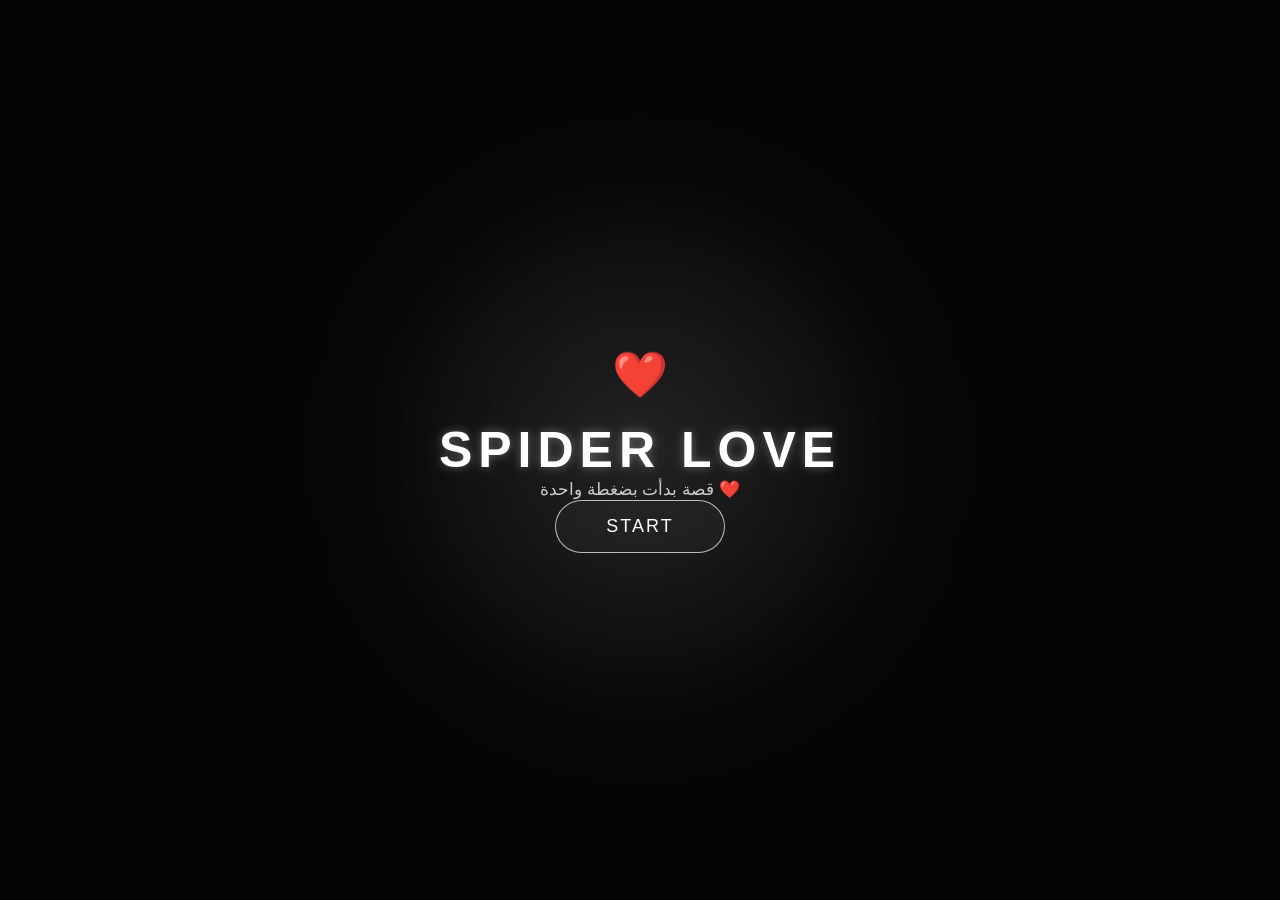
<file: index.html>
<!DOCTYPE html>
<html lang="ar">

<head>
    <meta charset="UTF-8">
    <meta name="viewport" content="width=device-width, initial-scale=1.0">
    <title>Spider Love ❤️</title>
    <link rel="stylesheet" href="style.css">
</head>

<body>

    <div class="start-page" id="startPage">

        <div class="start-content">

            <div class="start-heart">
                ❤️
            </div>

            <h1>SPIDER LOVE</h1>

            <p>
                قصة بدأت بضغطة واحدة ❤️
            </p>

            <button id="startButton" type="button">
                START
            </button>

        </div>

    </div>

    <!-- طبقة الانتقال -->

    <div id="pageTransition"></div>


    <script>

        const startButton =
            document.getElementById("startButton");

        const startPage =
            document.getElementById("startPage");

        const pageTransition =
            document.getElementById("pageTransition");


        startButton.addEventListener(
            "click",
            function () {

                startButton.disabled = true;

                /* حركة صفحة البداية */

                startPage.classList.add(
                    "start-exit"
                );

                /* تشغيل الانتقال */

                pageTransition.classList.add(
                    "active"
                );


                setTimeout(
                    function () {

                        window.location.href =
                            "story.html";

                    },
                    1200
                );

            }
        );

    </script>

</body>

</html>
</file>
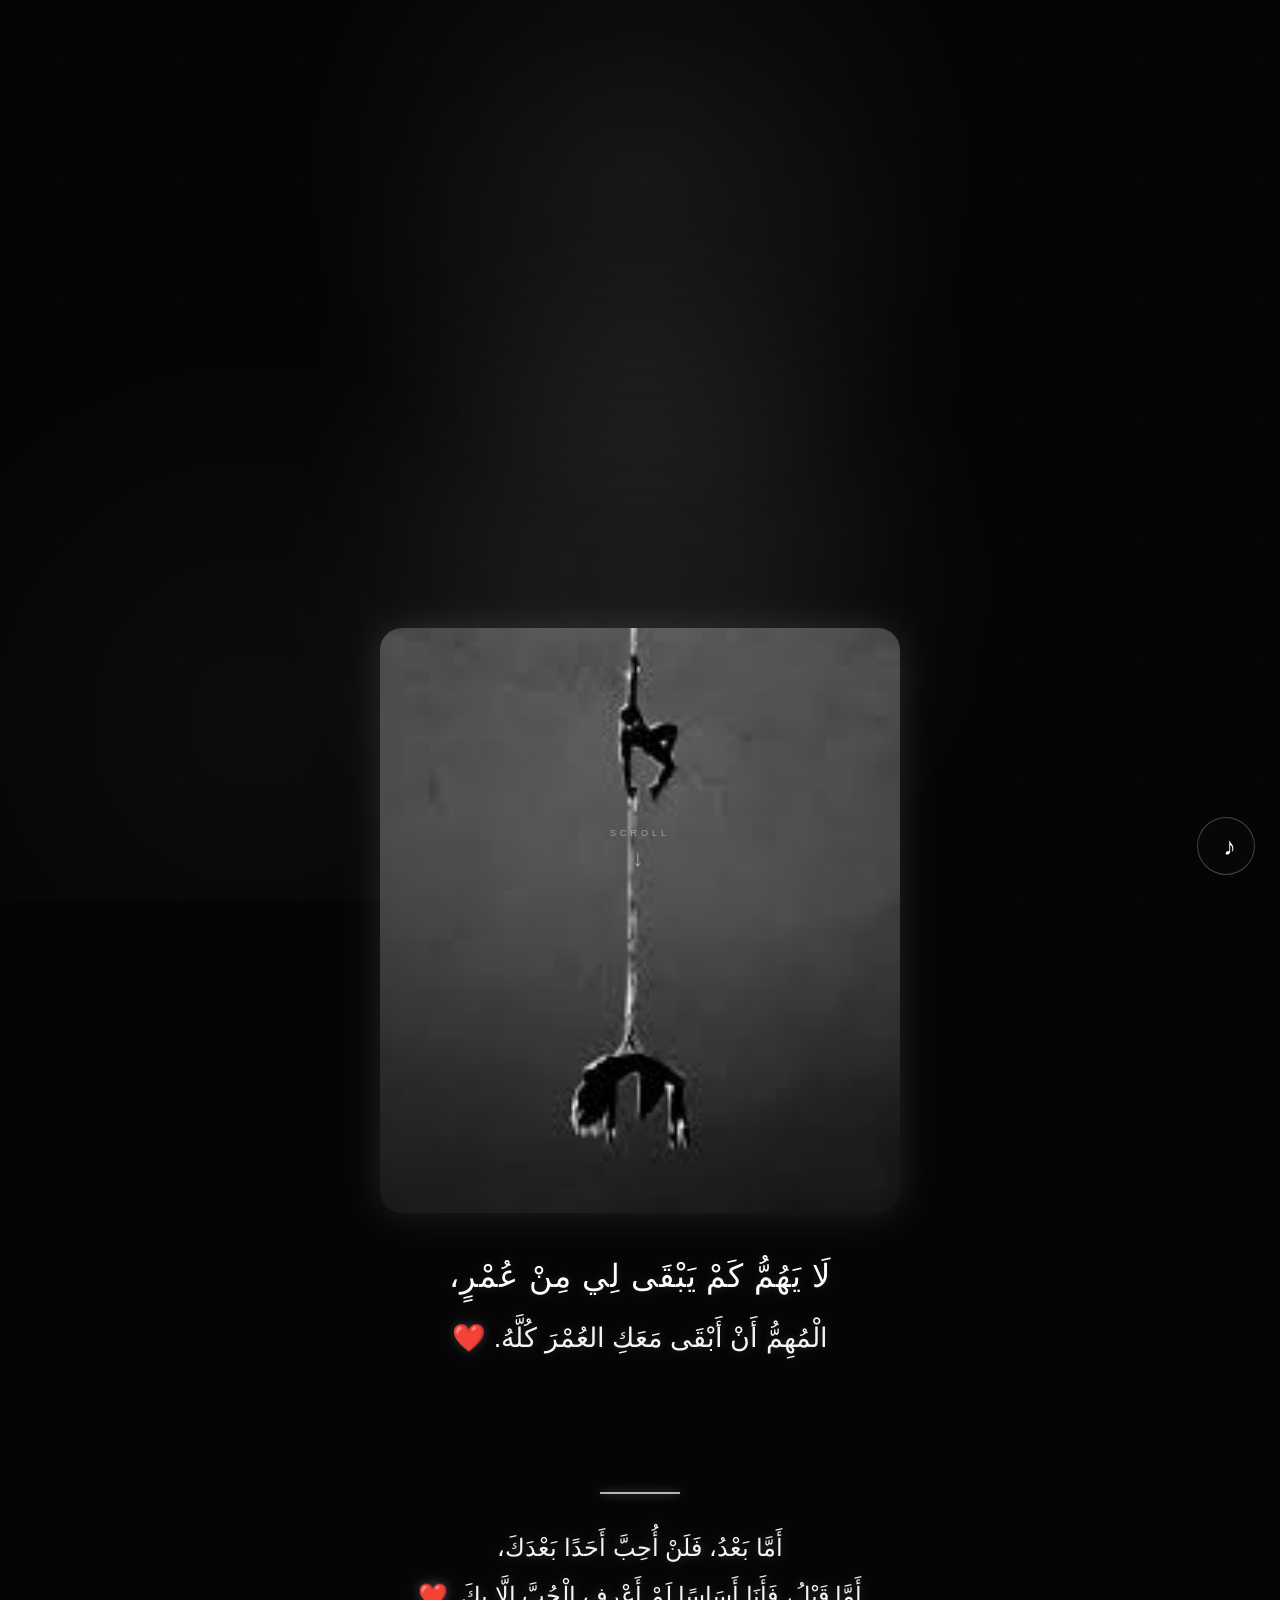
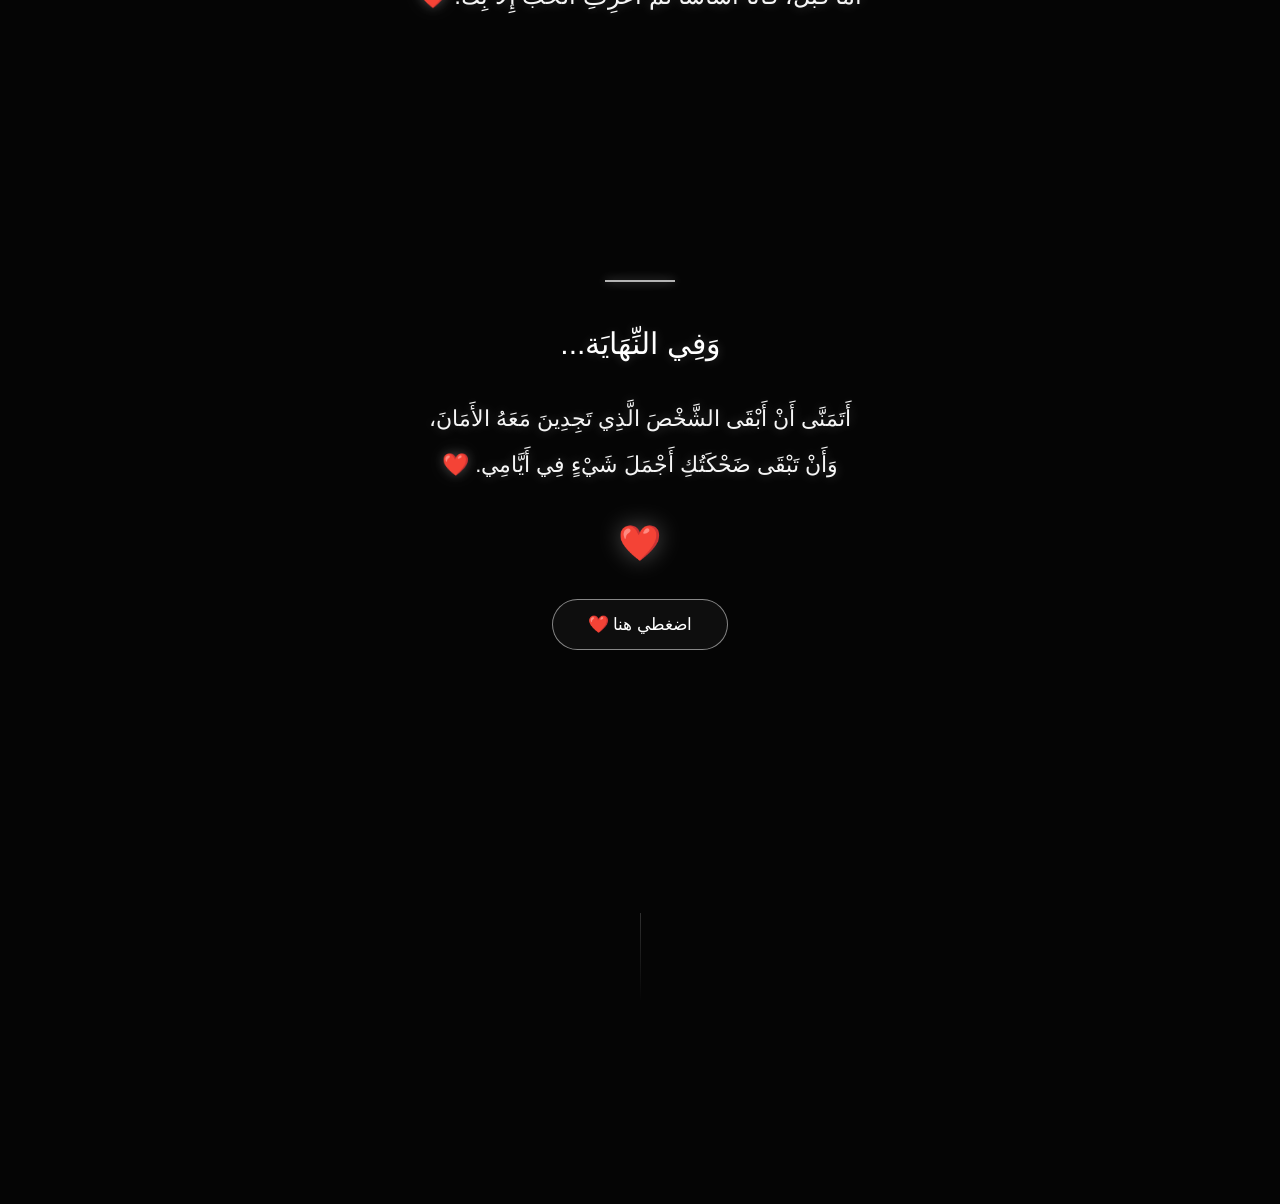
<file: story.html>
<!DOCTYPE html>
<html lang="ar" dir="rtl">

<head>

    <meta charset="UTF-8">

    <meta
        name="viewport"
        content="width=device-width, initial-scale=1.0"
    >

    <title>My Love ❤️</title>

    <link
        rel="stylesheet"
        href="style.css"
    >

</head>


<body>


    <!-- ============================= -->
    <!-- SCROLL INDICATOR -->
    <!-- ============================= -->

    <div id="scrollIndicator">

        <span>SCROLL</span>

        <div class="scroll-arrow">
            ↓
        </div>

    </div>



    <!-- ============================= -->
    <!-- LOVE PAGE -->
    <!-- ============================= -->

    <div class="love-page">


        <!-- FLOATING HEARTS -->

        <div class="heart heart-1">❤️</div>
        <div class="heart heart-2">❤️</div>
        <div class="heart heart-3">❤️</div>
        <div class="heart heart-4">❤️</div>



        <!-- IMAGE GLOW -->

        <div class="image-glow"></div>



        <!-- MAIN IMAGE -->

        <img
            src="./love.jpg"
            class="love-image"
            alt="Love"
        >



        <!-- ============================= -->
        <!-- FIRST TEXT -->
        <!-- ============================= -->

        <div class="love-text">

            <h1 id="loveTitle">
                لَا يَهُمُّ كَمْ يَبْقَى لِي مِنْ عُمْرٍ،
            </h1>

            <p id="loveMessage">
                الْمُهِمُّ أَنْ أَبْقَى مَعَكِ
                العُمْرَ كُلَّهُ. ❤️
            </p>

        </div>



        <!-- ============================= -->
        <!-- SECOND TEXT -->
        <!-- ============================= -->

        <section class="second-message">

            <div class="message-line"></div>

            <p class="second-message-text">

                أَمَّا بَعْدُ، فَلَنْ أُحِبَّ
                أَحَدًا بَعْدَكَ،

                <br>

                أَمَّا قَبْلُ، فَأَنَا أَسَاسًا
                لَمْ أَعْرِفِ الْحُبَّ
                إِلَّا بِكَ. ❤️

            </p>

        </section>



        <!-- ============================= -->
        <!-- THIRD TEXT -->
        <!-- ============================= -->

        <section class="third-message">

            <div class="third-line"></div>

            <h2 id="thirdTitle">
                وَفِي النِّهَايَة...
            </h2>

            <p id="thirdText">

                أَتَمَنَّى أَنْ أَبْقَى الشَّخْصَ
                الَّذِي تَجِدِينَ مَعَهُ الأَمَانَ،

                <br>

                وَأَنْ تَبْقَى ضَحْكَتُكِ
                أَجْمَلَ شَيْءٍ فِي أَيَّامِي. ❤️

            </p>



            <!-- HEART -->

            <div class="third-heart">
                ❤️
            </div>



            <!-- ============================= -->
            <!-- SURPRISE BUTTON -->
            <!-- ============================= -->

            <button
                id="surpriseButton"
                type="button"
            >

                اضغطي هنا ❤️

            </button>



            <!-- ============================= -->
            <!-- SURPRISE MESSAGE -->
            <!-- ============================= -->

            <div id="surpriseMessage">

                <span>
                    ❤️
                </span>

                <p id="surpriseText">
                    أُحِبُّكِ ❤️
                </p>

            </div>

        </section>

    </div>



    <!-- ============================= -->
    <!-- MUSIC BUTTON -->
    <!-- ============================= -->

    <button
        id="musicButton"
        type="button"
        aria-label="تشغيل الموسيقى"
    >

        <span class="music-icon">
            ♪
        </span>

        <span class="music-bars">

            <span></span>
            <span></span>
            <span></span>
            <span></span>

        </span>

    </button>



    <!-- ============================= -->
    <!-- MUSIC -->
    <!-- ============================= -->

    <audio
        id="music"
        loop
        preload="auto"
    >

        <source
            src="./music.mp3"
            type="audio/mpeg"
        >

    </audio>



    <!-- ============================= -->
    <!-- JAVASCRIPT -->
    <!-- ============================= -->

    <script>


        /* ================================= */
        /* MUSIC */
        /* ================================= */

        const music =
            document.getElementById("music");

        const musicButton =
            document.getElementById("musicButton");


        /*
         * مستوى الصوت
         */

        music.volume = 0.5;



        /*
         * تشغيل الموسيقى فور تحميل الصفحة
         */

        window.addEventListener(
            "load",
            function () {

                music.play()
                    .then(function () {

                        musicButton.classList.add(
                            "playing"
                        );

                    })
                    .catch(function () {

                        /*
                         * Chrome قد يمنع
                         * التشغيل التلقائي.
                         *
                         * سيتم التشغيل عند
                         * أول ضغطة.
                         */

                    });

            }
        );



        /*
         * تشغيل الموسيقى عند أول تفاعل
         */

        function startMusicOnInteraction() {

            if (music.paused) {

                music.play()
                    .then(function () {

                        musicButton.classList.add(
                            "playing"
                        );

                    })
                    .catch(function () {});

            }

        }


        document.addEventListener(
            "click",
            startMusicOnInteraction,
            {
                once: true
            }
        );



        /*
         * زر الموسيقى
         */

        musicButton.addEventListener(
            "click",
            function (event) {

                event.stopPropagation();


                if (music.paused) {

                    music.play()
                        .then(function () {

                            musicButton.classList.add(
                                "playing"
                            );

                        })
                        .catch(function () {});

                }

                else {

                    music.pause();

                    musicButton.classList.remove(
                        "playing"
                    );

                }

            }
        );



        /* ================================= */
        /* TYPEWRITER */
        /* ================================= */

        function typeText(
            element,
            speed,
            callback
        ) {

            if (!element) {
                return;
            }


            const text =
                element.textContent
                    .replace(/\s+/g, " ")
                    .trim();


            element.textContent = "";


            let index = 0;


            function write() {

                if (
                    index < text.length
                ) {

                    element.textContent +=
                        text[index];

                    index++;


                    setTimeout(
                        write,
                        speed
                    );

                }

                else {

                    if (callback) {

                        callback();

                    }

                }

            }


            write();

        }



        /* ================================= */
        /* FIRST TEXT */
        /* ================================= */

        const loveTitle =
            document.getElementById(
                "loveTitle"
            );


        const loveMessage =
            document.getElementById(
                "loveMessage"
            );


        setTimeout(
            function () {


                /*
                 * النص الأول
                 */

                typeText(
                    loveTitle,
                    80,
                    function () {


                        /*
                         * بعد انتهاء النص الأول
                         */

                        setTimeout(
                            function () {

                                typeText(
                                    loveMessage,
                                    70
                                );

                            },
                            500
                        );

                    }
                );


            },
            1800
        );



        /* ================================= */
        /* IMAGE MOVEMENT */
        /* ================================= */

        const loveImage =
            document.querySelector(
                ".love-image"
            );


        const imageGlow =
            document.querySelector(
                ".image-glow"
            );


        document.addEventListener(
            "mousemove",
            function (event) {


                const x =
                    (
                        event.clientX /
                        window.innerWidth
                    ) - 0.5;


                const y =
                    (
                        event.clientY /
                        window.innerHeight
                    ) - 0.5;


                const moveX =
                    x * 12;


                const moveY =
                    y * 12;


                loveImage.style.setProperty(
                    "--mouse-x",
                    `${moveX}px`
                );


                loveImage.style.setProperty(
                    "--mouse-y",
                    `${moveY}px`
                );


                imageGlow.style.transform =
                    `translate(
                        ${x * 30}px,
                        ${y * 30}px
                    )`;

            }
        );



        /* ================================= */
        /* MOBILE */
        /* ================================= */

        if (
            window.matchMedia(
                "(pointer: coarse)"
            ).matches
        ) {

            loveImage.style.setProperty(
                "--mouse-x",
                "0px"
            );

            loveImage.style.setProperty(
                "--mouse-y",
                "0px"
            );

        }



        /* ================================= */
        /* SECOND MESSAGE */
        /* ================================= */

        const secondMessage =
            document.querySelector(
                ".second-message"
            );


        const secondText =
            document.querySelector(
                ".second-message-text"
            );


        let secondStarted =
            false;


        function checkSecondMessage() {


            const position =
                secondMessage.getBoundingClientRect();


            if (
                position.top <
                window.innerHeight * 0.85
                &&
                !secondStarted
            ) {


                secondStarted =
                    true;


                secondMessage.classList.add(
                    "show"
                );


                setTimeout(
                    function () {

                        typeText(
                            secondText,
                            70
                        );

                    },
                    700
                );

            }

        }


        window.addEventListener(
            "scroll",
            checkSecondMessage
        );


        checkSecondMessage();



        /* ================================= */
        /* THIRD MESSAGE */
        /* ================================= */

        const thirdMessage =
            document.querySelector(
                ".third-message"
            );


        const thirdTitle =
            document.getElementById(
                "thirdTitle"
            );


        const thirdText =
            document.getElementById(
                "thirdText"
            );


        let thirdStarted =
            false;


        function checkThirdMessage() {


            const position =
                thirdMessage.getBoundingClientRect();


            if (
                position.top <
                window.innerHeight * 0.85
                &&
                !thirdStarted
            ) {


                thirdStarted =
                    true;


                thirdMessage.classList.add(
                    "show"
                );


                /*
                 * عنوان النهاية
                 */

                setTimeout(
                    function () {

                        typeText(
                            thirdTitle,
                            90,
                            function () {


                                /*
                                 * النص الأخير
                                 */

                                setTimeout(
                                    function () {

                                        typeText(
                                            thirdText,
                                            65
                                        );

                                    },
                                    500
                                );

                            }
                        );

                    },
                    700
                );

            }

        }


        window.addEventListener(
            "scroll",
            checkThirdMessage
        );


        checkThirdMessage();



        /* ================================= */
        /* SURPRISE */
        /* ================================= */

        const surpriseButton =
            document.getElementById(
                "surpriseButton"
            );


        const surpriseMessage =
            document.getElementById(
                "surpriseMessage"
            );


        const surpriseText =
            document.getElementById(
                "surpriseText"
            );


        let surpriseStarted =
            false;


        surpriseButton.addEventListener(
            "click",
            function () {


                if (
                    surpriseStarted
                ) {

                    return;

                }


                surpriseStarted =
                    true;


                surpriseMessage.classList.add(
                    "show"
                );


                surpriseButton.classList.add(
                    "clicked"
                );


                thirdMessage.classList.add(
                    "celebrate"
                );


                setTimeout(
                    function () {

                        typeText(
                            surpriseText,
                            180
                        );

                    },
                    400
                );


                surpriseButton.textContent =
                    "❤️";

            }
        );



        /* ================================= */
        /* SCROLL INDICATOR */
        /* ================================= */

        const scrollIndicator =
            document.getElementById(
                "scrollIndicator"
            );


        window.addEventListener(
            "scroll",
            function () {


                if (
                    window.scrollY > 40
                ) {

                    scrollIndicator.classList.add(
                        "hide"
                    );

                }

                else {

                    scrollIndicator.classList.remove(
                        "hide"
                    );

                }

            }
        );


    </script>


</body>

</html>
</file>
<file: style.css>
/* =========================
   إعدادات عامة
========================= */

* {
    margin: 0;
    padding: 0;
    box-sizing: border-box;
}

html {
    scroll-behavior: smooth;
}

body {
    min-height: 100vh;

    background: #050505;

    color: white;

    font-family: Arial, sans-serif;

    overflow-x: hidden;

    transition: opacity 0.8s ease;
}


/* =========================
   صفحة البداية
========================= */

.start-page {
    min-height: 100vh;

    display: flex;

    flex-direction: column;

    justify-content: center;

    align-items: center;

    gap: 25px;

    text-align: center;

    position: relative;

    overflow: hidden;

    background:
        radial-gradient(
            circle at center,
            rgba(255, 255, 255, 0.08),
            transparent 35%
        ),
        #050505;
}


/* الإضاءة خلف صفحة البداية */

.start-page::before {
    content: "";

    position: absolute;

    width: 500px;

    height: 500px;

    border-radius: 50%;

    background: rgba(255, 255, 255, 0.04);

    filter: blur(100px);

    animation:
        startGlow 5s ease-in-out infinite;

    pointer-events: none;
}


/* =========================
   عنوان البداية
========================= */

.start-page h1 {
    font-size: 50px;

    letter-spacing: 6px;

    position: relative;

    z-index: 2;

    text-shadow:
        0 0 10px rgba(255, 255, 255, 0.3),
        0 0 30px rgba(255, 255, 255, 0.12);

    animation:
        titleAppear 1.5s ease forwards;
}


/* النص أسفل العنوان */

.start-page p {
    color: #cccccc;

    font-size: 17px;

    position: relative;

    z-index: 2;

    animation:
        subtitleAppear 1.5s ease 0.4s both;
}


/* =========================
   زر START
========================= */

#startButton {
    padding: 15px 50px;

    border:
        1px solid
        rgba(255, 255, 255, 0.7);

    border-radius: 30px;

    background:
        rgba(255, 255, 255, 0.03);

    color: white;

    font-size: 18px;

    letter-spacing: 2px;

    cursor: pointer;

    position: relative;

    z-index: 2;

    backdrop-filter: blur(8px);

    transition:
        transform 0.3s ease,
        background 0.3s ease,
        box-shadow 0.3s ease;

    animation:
        buttonAppear 1.5s ease 0.8s both;
}


#startButton:hover {
    background: white;

    color: black;

    transform: scale(1.08);

    box-shadow:
        0 0 20px rgba(255, 255, 255, 0.3),
        0 0 50px rgba(255, 255, 255, 0.1);
}


#startButton:active {
    transform: scale(0.96);
}


#startButton:disabled {
    cursor: default;
}


/* =========================
   انتقال سينمائي
========================= */

.start-exit {
    animation:
        cinematicExit 1.2s ease forwards;
}


@keyframes cinematicExit {

    0% {
        opacity: 1;

        transform: scale(1);

        filter: blur(0);
    }

    60% {
        opacity: 0.7;

        transform: scale(1.05);

        filter: blur(2px);
    }

    100% {
        opacity: 0;

        transform: scale(1.15);

        filter: blur(8px);
    }

}


/* =========================
   أنيميشن البداية
========================= */

@keyframes startGlow {

    0% {
        transform: scale(0.8);

        opacity: 0.3;
    }

    50% {
        transform: scale(1.2);

        opacity: 0.7;
    }

    100% {
        transform: scale(0.8);

        opacity: 0.3;
    }

}


@keyframes titleAppear {

    from {
        opacity: 0;

        transform:
            translateY(-25px)
            scale(0.95);
    }

    to {
        opacity: 1;

        transform:
            translateY(0)
            scale(1);
    }

}


@keyframes subtitleAppear {

    from {
        opacity: 0;

        transform:
            translateY(15px);
    }

    to {
        opacity: 1;

        transform:
            translateY(0);
    }

}


@keyframes buttonAppear {

    from {
        opacity: 0;

        transform:
            translateY(20px)
            scale(0.9);
    }

    to {
        opacity: 1;

        transform:
            translateY(0)
            scale(1);
    }

}


/* =========================
   صفحة الحب
========================= */

.love-page {
    min-height: 100vh;

    display: flex;

    flex-direction: column;

    align-items: center;

    justify-content: flex-start;

    padding: 80px 20px;

    text-align: center;

    position: relative;

    overflow: hidden;
}


/* =========================
   الإضاءة خلف الصورة
========================= */

.image-glow {
    position: absolute;

    top: 180px;

    width: 450px;

    height: 450px;

    background:
        rgba(255, 255, 255, 0.08);

    border-radius: 50%;

    filter: blur(100px);

    z-index: 0;

    animation:
        glowPulse 4s ease-in-out infinite;

    transition:
        transform 0.5s ease-out;
}


/* =========================
   الصورة
========================= */

.love-image {
    --mouse-x: 0px;
    --mouse-y: 0px;

    display: block;

    width: min(90%, 520px);

    max-height: 65vh;

    object-fit: cover;

    border-radius: 22px;

    position: relative;

    z-index: 2;

    opacity: 0;

    transform:
        translate(
            var(--mouse-x),
            var(--mouse-y)
        )
        scale(0.92);

    animation:
        imageShow 1.5s ease forwards;

    box-shadow:
        0 0 40px
        rgba(255, 255, 255, 0.12);

    transition:
        transform 0.3s ease,
        filter 0.3s ease,
        box-shadow 0.3s ease;
}


.love-image:hover {
    filter:
        brightness(1.05);

    box-shadow:
        0 0 50px
        rgba(255, 255, 255, 0.18);
}


/* ظهور الصورة */

@keyframes imageShow {

    from {
        opacity: 0;

        transform:
            translate(
                var(--mouse-x),
                var(--mouse-y)
            )
            scale(0.92);
    }

    to {
        opacity: 1;

        transform:
            translate(
                var(--mouse-x),
                var(--mouse-y)
            )
            scale(1);
    }

}


/* =========================
   حركة الإضاءة
========================= */

@keyframes glowPulse {

    0% {
        transform: scale(0.9);

        opacity: 0.4;
    }

    50% {
        transform: scale(1.15);

        opacity: 0.8;
    }

    100% {
        transform: scale(0.9);

        opacity: 0.4;
    }

}


/* =========================
   كلام الحب الأول
========================= */

.love-text {
    max-width: 750px;

    width: 100%;

    margin-top: 35px;

    text-align: center;

    position: relative;

    z-index: 2;

    opacity: 0;

    transform:
        translateY(30px);

    animation:
        textShow 1.8s ease 1s forwards;
}


.love-text h1 {
    font-size: 32px;

    font-weight: 400;

    line-height: 1.8;

    letter-spacing: 1px;

    margin-bottom: 8px;

    text-shadow:
        0 0 10px
        rgba(255, 255, 255, 0.15),

        0 0 25px
        rgba(255, 255, 255, 0.08);
}


.love-text p {
    font-size: 27px;

    font-weight: 500;

    line-height: 1.8;

    margin: 0;

    color: #f5f5f5;

    text-shadow:
        0 0 10px
        rgba(255, 255, 255, 0.18),

        0 0 30px
        rgba(255, 255, 255, 0.08);

    animation:
        messageGlow 3s ease-in-out infinite alternate;
}


/* ظهور النص */

@keyframes textShow {

    from {
        opacity: 0;

        transform:
            translateY(30px);
    }

    to {
        opacity: 1;

        transform:
            translateY(0);
    }

}


/* توهج النص */

@keyframes messageGlow {

    from {
        text-shadow:
            0 0 8px
            rgba(255, 255, 255, 0.12);
    }

    to {
        text-shadow:
            0 0 18px
            rgba(255, 255, 255, 0.3),

            0 0 35px
            rgba(255, 255, 255, 0.1);
    }

}


/* =========================
   القلوب المتحركة
========================= */

.heart {
    position: absolute;

    bottom: -50px;

    opacity: 0;

    pointer-events: none;

    z-index: 1;

    filter:
        drop-shadow(
            0 0 6px
            rgba(255, 255, 255, 0.25)
        );

    will-change:
        transform,
        opacity;
}


.heart-1 {
    left: 10%;

    font-size: 18px;

    animation:
        floatHeartOne 8s linear infinite;
}


.heart-2 {
    left: 30%;

    font-size: 26px;

    animation:
        floatHeartTwo 10s linear infinite;

    animation-delay: 1.5s;
}


.heart-3 {
    left: 55%;

    font-size: 15px;

    animation:
        floatHeartThree 7s linear infinite;

    animation-delay: 3s;
}


.heart-4 {
    left: 80%;

    font-size: 23px;

    animation:
        floatHeartFour 9s linear infinite;

    animation-delay: 2s;
}


/* القلب الأول */

@keyframes floatHeartOne {

    0% {
        transform:
            translate3d(0, 0, 0)
            scale(0.6)
            rotate(0deg);

        opacity: 0;
    }

    15% {
        opacity: 0.7;
    }

    50% {
        transform:
            translate3d(35px, -50vh, 0)
            scale(1)
            rotate(15deg);
    }

    100% {
        transform:
            translate3d(-20px, -110vh, 0)
            scale(1.2)
            rotate(-10deg);

        opacity: 0;
    }

}


/* القلب الثاني */

@keyframes floatHeartTwo {

    0% {
        transform:
            translate3d(0, 0, 0)
            scale(0.5)
            rotate(0deg);

        opacity: 0;
    }

    20% {
        opacity: 0.6;
    }

    50% {
        transform:
            translate3d(-45px, -55vh, 0)
            scale(1.1)
            rotate(-20deg);
    }

    100% {
        transform:
            translate3d(30px, -115vh, 0)
            scale(1.3)
            rotate(15deg);

        opacity: 0;
    }

}


/* القلب الثالث */

@keyframes floatHeartThree {

    0% {
        transform:
            translate3d(0, 0, 0)
            scale(0.5)
            rotate(0deg);

        opacity: 0;
    }

    20% {
        opacity: 0.65;
    }

    50% {
        transform:
            translate3d(25px, -45vh, 0)
            scale(1)
            rotate(18deg);
    }

    100% {
        transform:
            translate3d(-35px, -110vh, 0)
            scale(1.2)
            rotate(-15deg);

        opacity: 0;
    }

}


/* القلب الرابع */

@keyframes floatHeartFour {

    0% {
        transform:
            translate3d(0, 0, 0)
            scale(0.6)
            rotate(0deg);

        opacity: 0;
    }

    15% {
        opacity: 0.7;
    }

    50% {
        transform:
            translate3d(-30px, -60vh, 0)
            scale(1.1)
            rotate(-15deg);
    }

    100% {
        transform:
            translate3d(40px, -115vh, 0)
            scale(1.3)
            rotate(20deg);

        opacity: 0;
    }

}


/* =========================
   الرسالة الثانية
========================= */

.second-message {
    width: min(90%, 750px);

    margin: 130px auto 100px;

    text-align: center;

    position: relative;

    z-index: 2;

    opacity: 0;

    transform:
        translateY(60px);

    transition:
        opacity 1.2s ease,
        transform 1.2s ease;
}


/* ظهور الرسالة عند النزول */

.second-message.show {
    opacity: 1;

    transform:
        translateY(0);
}


/* الخط فوق الرسالة */

.message-line {
    width: 80px;

    height: 2px;

    margin:
        0 auto 30px;

    background:
        rgba(255, 255, 255, 0.7);

    box-shadow:
        0 0 10px
        rgba(255, 255, 255, 0.4),

        0 0 25px
        rgba(255, 255, 255, 0.15);
}


/* عنوان الرسالة الثانية */

.second-message h2 {
    font-size: 28px;

    font-weight: 400;

    line-height: 1.9;

    margin-bottom: 15px;

    text-shadow:
        0 0 10px
        rgba(255, 255, 255, 0.15),

        0 0 25px
        rgba(255, 255, 255, 0.08);
}


/* باقي الرسالة */

.second-message p {
    font-size: 24px;

    line-height: 2;

    color: #f5f5f5;

    text-shadow:
        0 0 10px
        rgba(255, 255, 255, 0.18),

        0 0 30px
        rgba(255, 255, 255, 0.08);
}


/* =========================
   زر الموسيقى
========================= */

#musicButton {
    position: fixed;

    bottom: 25px;

    right: 25px;

    width: 50px;

    height: 50px;

    border:
        1px solid
        rgba(255, 255, 255, 0.4);

    border-radius: 50%;

    background:
        rgba(0, 0, 0, 0.6);

    color: white;

    font-size: 20px;

    cursor: pointer;

    z-index: 10;

    backdrop-filter: blur(8px);

    transition:
        transform 0.3s ease,
        background 0.3s ease,
        box-shadow 0.3s ease;
}


#musicButton:hover {
    transform: scale(1.1);

    background:
        rgba(255, 255, 255, 0.15);

    box-shadow:
        0 0 20px
        rgba(255, 255, 255, 0.15);
}


#musicButton:active {
    transform: scale(0.95);
}


/* =========================
   الموبايل
========================= */

@media (max-width: 600px) {

    .start-page h1 {
        font-size: 35px;

        letter-spacing: 4px;
    }


    .start-page p {
        font-size: 15px;
    }


    #startButton {
        padding: 13px 40px;

        font-size: 16px;
    }


    .love-page {
        padding:
            50px 15px
            80px;
    }


    .love-image {
        width: 95%;

        max-height: 60vh;

        border-radius: 18px;
    }


    .love-text {
        width: 95%;

        margin-top: 25px;
    }


    .love-text h1 {
        font-size: 23px;

        line-height: 1.8;
    }


    .love-text p {
        font-size: 21px;

        line-height: 1.9;
    }


    .image-glow {
        width: 300px;

        height: 300px;

        filter: blur(80px);

        top: 150px;
    }


    .second-message {
        width: 92%;

        margin:
            100px auto
            70px;
    }


    .second-message h2 {
        font-size: 22px;

        line-height: 1.9;
    }


    .second-message p {
        font-size: 19px;

        line-height: 2;
    }


    .message-line {
        width: 60px;

        margin-bottom: 25px;
    }


    #musicButton {
        width: 45px;

        height: 45px;

        bottom: 20px;

        right: 20px;
    }

}


/* =========================
   شاشات صغيرة جدًا
========================= */

@media (max-width: 380px) {

    .start-page h1 {
        font-size: 29px;

        letter-spacing: 3px;
    }


    .love-text h1 {
        font-size: 20px;
    }


    .love-text p {
        font-size: 18px;
    }


    .second-message h2 {
        font-size: 20px;
    }


    .second-message p {
        font-size: 17px;
    }

}


/* =========================
   القسم الثالث
========================= */

.third-message {
    width: min(90%, 750px);

    margin: 160px auto 120px;

    text-align: center;

    position: relative;

    z-index: 2;

    opacity: 0;

    transform: translateY(70px);

    transition:
        opacity 1.5s ease,
        transform 1.5s ease;
}


/* ظهور القسم */

.third-message.show {
    opacity: 1;

    transform: translateY(0);
}


/* الخط */

.third-line {
    width: 70px;

    height: 2px;

    margin: 0 auto 35px;

    background: rgba(255, 255, 255, 0.7);

    box-shadow:
        0 0 10px rgba(255, 255, 255, 0.4),
        0 0 25px rgba(255, 255, 255, 0.15);
}


/* العنوان */

.third-message h2 {
    font-size: 30px;

    font-weight: 400;

    margin-bottom: 25px;

    line-height: 1.8;

    text-shadow:
        0 0 12px rgba(255, 255, 255, 0.2);
}


/* النص */

.third-message p {
    font-size: 22px;

    line-height: 2.1;

    color: #f5f5f5;

    text-shadow:
        0 0 10px rgba(255, 255, 255, 0.15),

        0 0 30px rgba(255, 255, 255, 0.08);
}


/* القلب */

.third-heart {
    margin-top: 35px;

    font-size: 35px;

    opacity: 0;

    transform: scale(0.5);

    transition:
        opacity 1s ease 0.8s,
        transform 1s ease 0.8s;

    filter:
        drop-shadow(
            0 0 12px
            rgba(255, 255, 255, 0.3)
        );
}


/* ظهور القلب */

.third-message.show .third-heart {
    opacity: 1;

    transform: scale(1);

    animation:
        heartBeat 1.8s ease-in-out infinite;
}


/* حركة القلب */

@keyframes heartBeat {

    0%,
    100% {
        transform: scale(1);
    }

    50% {
        transform: scale(1.15);
    }

}


/* =========================
   الموبايل
========================= */

@media (max-width: 600px) {

    .third-message {
        width: 92%;

        margin:
            130px auto
            90px;
    }


    .third-message h2 {
        font-size: 24px;
    }


    .third-message p {
        font-size: 19px;

        line-height: 2;
    }


    .third-heart {
        font-size: 30px;
    }

}

/* =========================
   تحسين التأثير السينمائي
========================= */

/* الرسالة الأولى */

.love-text {
    transition:
        transform 1s ease,
        opacity 1s ease;
}


/* الرسالة الثانية */

.second-message {
    transition:
        opacity 1.4s ease,
        transform 1.4s ease,
        filter 1.4s ease;

    filter: blur(6px);
}


/* عند ظهور الرسالة الثانية */

.second-message.show {
    opacity: 1;

    transform:
        translateY(0);

    filter: blur(0);
}


/* القسم الثالث */

.third-message {
    filter: blur(8px);

    transition:
        opacity 1.5s ease,
        transform 1.5s ease,
        filter 1.5s ease;
}


/* عند ظهور القسم الثالث */

.third-message.show {
    opacity: 1;

    transform:
        translateY(0);

    filter: blur(0);
}


/* الخطوط */

.message-line,
.third-line {
    position: relative;

    overflow: hidden;
}


/* لمعان يمر على الخط */

.message-line::after,
.third-line::after {
    content: "";

    position: absolute;

    top: 0;
    left: -100%;

    width: 100%;
    height: 100%;

    background:
        rgba(255, 255, 255, 0.8);

    transition:
        left 1.2s ease;
}


/* تشغيل اللمعة */

.second-message.show .message-line::after,
.third-message.show .third-line::after {
    left: 100%;
}


/* حركة خفيفة للنص */

.second-message-text,
.third-message p {
    transition:
        text-shadow 1s ease;
}


/* توهج عند الظهور */

.second-message.show .second-message-text,
.third-message.show p {
    text-shadow:
        0 0 12px
        rgba(255, 255, 255, 0.25),

        0 0 30px
        rgba(255, 255, 255, 0.1);
}


/* =========================
   تحسين الموبايل
========================= */

@media (max-width: 600px) {

    .second-message {
        filter: blur(4px);
    }

    .third-message {
        filter: blur(5px);
    }

}
/* =========================
   زر المفاجأة
========================= */

#surpriseButton {
    margin-top: 35px;

    padding: 14px 35px;

    border: 1px solid
        rgba(255, 255, 255, 0.5);

    border-radius: 30px;

    background:
        rgba(255, 255, 255, 0.04);

    color: white;

    font-size: 17px;

    cursor: pointer;

    backdrop-filter: blur(8px);

    opacity: 0;

    transform:
        translateY(20px);

    transition:
        opacity 1s ease 1s,
        transform 1s ease 1s,
        background 0.3s ease,
        box-shadow 0.3s ease;
}


/* ظهور الزر مع القسم الثالث */

.third-message.show #surpriseButton {
    opacity: 1;

    transform:
        translateY(0);
}


/* حركة الماوس */

#surpriseButton:hover {
    background:
        rgba(255, 255, 255, 0.12);

    box-shadow:
        0 0 20px
        rgba(255, 255, 255, 0.15);

    transform:
        translateY(-3px);
}


/* عند الضغط */

#surpriseButton:active {
    transform:
        scale(0.95);
}


/* =========================
   رسالة المفاجأة
========================= */

#surpriseMessage {
    width: min(90%, 600px);

    margin-top: 35px;

    padding: 30px 25px;

    border-radius: 20px;

    border: 1px solid
        rgba(255, 255, 255, 0.12);

    background:
        rgba(255, 255, 255, 0.03);

    backdrop-filter: blur(10px);

    opacity: 0;

    transform:
        translateY(30px)
        scale(0.95);

    pointer-events: none;

    transition:
        opacity 1s ease,
        transform 1s ease;

    box-shadow:
        0 0 40px
        rgba(255, 255, 255, 0.05);
}


/* ظهور المفاجأة */

#surpriseMessage.show {
    opacity: 1;

    transform:
        translateY(0)
        scale(1);

    pointer-events: auto;
}


/* القلب داخل الرسالة */

#surpriseMessage span {
    display: block;

    font-size: 35px;

    margin-bottom: 15px;

    animation:
        surpriseHeart 1.5s ease-in-out infinite;
}


/* النص */

#surpriseMessage p {
    margin: 0;

    font-size: 20px;

    line-height: 2;

    color: #f5f5f5;

    text-shadow:
        0 0 12px
        rgba(255, 255, 255, 0.15);
}


/* حركة القلب */

@keyframes surpriseHeart {

    0%,
    100% {
        transform:
            scale(1);
    }

    50% {
        transform:
            scale(1.15);
    }

}


/* =========================
   الموبايل
========================= */

@media (max-width: 600px) {

    #surpriseButton {
        font-size: 15px;

        padding:
            12px 28px;
    }


    #surpriseMessage {
        width: 92%;

        padding:
            25px 18px;
    }


    #surpriseMessage p {
        font-size: 18px;

        line-height: 1.9;
    }

}
/* =========================
   تأثير المفاجأة التفاعلي
========================= */

#surpriseMessage {
    position: relative;

    overflow: hidden;
}


/* إضاءة عند ظهور المفاجأة */

#surpriseMessage::before {
    content: "";

    position: absolute;

    width: 180px;

    height: 180px;

    left: 50%;

    top: 50%;

    transform:
        translate(-50%, -50%);

    border-radius: 50%;

    background:
        rgba(255, 255, 255, 0.06);

    filter: blur(60px);

    opacity: 0;

    transition:
        opacity 1.5s ease;
}


/* تشغيل الإضاءة */

#surpriseMessage.show::before {
    opacity: 1;
}


/* النص يظهر بعد القلب */

#surpriseMessage.show p {
    animation:
        surpriseTextShow 1.2s ease forwards;
}


@keyframes surpriseTextShow {

    from {
        opacity: 0;

        transform:
            translateY(15px);
    }

    to {
        opacity: 1;

        transform:
            translateY(0);
    }

}


/* =========================
   قلوب المفاجأة
========================= */

#surpriseMessage::after {
    content: "❤️  ✨  ❤️";

    position: absolute;

    left: 50%;

    top: 8px;

    transform:
        translateX(-50%)
        scale(0.5);

    white-space: nowrap;

    font-size: 14px;

    opacity: 0;

    transition:
        opacity 1s ease,
        transform 1s ease;
}


/* ظهور القلوب */

#surpriseMessage.show::after {
    opacity: 0.8;

    transform:
        translateX(-50%)
        scale(1);
}


/* =========================
   الزر بعد الضغط
========================= */

#surpriseButton {
    transition:
        transform 0.3s ease,
        background 0.3s ease,
        box-shadow 0.3s ease;
}


#surpriseButton.clicked {
    background:
        rgba(255, 255, 255, 0.15);

    box-shadow:
        0 0 25px
        rgba(255, 255, 255, 0.2);

    transform:
        scale(1.05);
}


/* =========================
   تأثير على القسم كله
========================= */

.third-message.celebrate {
    animation:
        celebrateSection 1.2s ease;
}


@keyframes celebrateSection {

    0% {
        transform:
            translateY(0)
            scale(1);
    }

    50% {
        transform:
            translateY(0)
            scale(1.02);
    }

    100% {
        transform:
            translateY(0)
            scale(1);
    }

}

/* =========================
   زر الموسيقى Premium
========================= */

#musicButton {
    position: fixed;

    bottom: 25px;

    right: 25px;

    width: 58px;

    height: 58px;

    display: flex;

    align-items: center;

    justify-content: center;

    gap: 7px;

    border: 1px solid
        rgba(255, 255, 255, 0.25);

    border-radius: 30px;

    background:
        rgba(10, 10, 10, 0.65);

    color: white;

    cursor: pointer;

    z-index: 100;

    backdrop-filter: blur(12px);

    box-shadow:
        0 8px 30px
        rgba(0, 0, 0, 0.35);

    transition:
        width 0.4s ease,
        background 0.3s ease,
        box-shadow 0.3s ease,
        transform 0.3s ease;
}


/* أيقونة الموسيقى */

.music-icon {
    font-size: 25px;

    line-height: 1;

    transition:
        transform 0.3s ease;
}


/* الموجات */

.music-bars {
    display: flex;

    align-items: center;

    gap: 3px;

    width: 0;

    overflow: hidden;

    opacity: 0;

    transition:
        width 0.4s ease,
        opacity 0.3s ease;
}


.music-bars span {
    display: block;

    width: 3px;

    height: 10px;

    border-radius: 5px;

    background: white;

    transform-origin: center;
}


/* عند تشغيل الموسيقى */

#musicButton.playing {
    width: 105px;

    background:
        rgba(255, 255, 255, 0.08);

    box-shadow:
        0 0 25px
        rgba(255, 255, 255, 0.12);
}


#musicButton.playing .music-bars {
    width: 35px;

    opacity: 1;
}


#musicButton.playing .music-icon {
    transform:
        rotate(-8deg)
        scale(1.05);
}


/* حركة الموجات */

#musicButton.playing
.music-bars span:nth-child(1) {
    animation:
        musicBar 0.8s ease-in-out infinite;
}


#musicButton.playing
.music-bars span:nth-child(2) {
    animation:
        musicBar 0.6s ease-in-out infinite
        0.1s;
}


#musicButton.playing
.music-bars span:nth-child(3) {
    animation:
        musicBar 0.9s ease-in-out infinite
        0.2s;
}


#musicButton.playing
.music-bars span:nth-child(4) {
    animation:
        musicBar 0.7s ease-in-out infinite
        0.15s;
}


@keyframes musicBar {

    0%,
    100% {
        height: 7px;
    }

    50% {
        height: 22px;
    }

}


/* Hover */

#musicButton:hover {
    transform:
        translateY(-3px);

    background:
        rgba(255, 255, 255, 0.12);

    box-shadow:
        0 0 30px
        rgba(255, 255, 255, 0.15);
}


/* ضغط الزر */

#musicButton:active {
    transform:
        scale(0.94);
}


/* =========================
   الموبايل
========================= */

@media (max-width: 600px) {

    #musicButton {
        width: 50px;

        height: 50px;

        bottom: 18px;

        right: 18px;
    }


    #musicButton.playing {
        width: 92px;
    }


    .music-icon {
        font-size: 22px;
    }

}


/* ============================= */
/* STEP 6 - CINEMATIC BACKGROUND */
/* ============================= */

body {
    background:
        radial-gradient(
            circle at 50% 20%,
            rgba(255, 255, 255, 0.06),
            transparent 35%
        ),
        radial-gradient(
            circle at 20% 80%,
            rgba(255, 255, 255, 0.03),
            transparent 30%
        ),
        #050505;

    background-attachment: fixed;
}

/* طبقة إضاءة سينمائية */

.love-page::before {
    content: "";
    position: fixed;
    inset: 0;

    pointer-events: none;

    background:
        radial-gradient(
            circle at 50% 40%,
            rgba(255, 255, 255, 0.035),
            transparent 45%
        );

    z-index: 0;
}

/* نقاط الضوء */

.love-page::after {
    content: "";

    position: fixed;
    inset: 0;

    pointer-events: none;

    background-image:
        radial-gradient(
            circle,
            rgba(255, 255, 255, 0.15) 1px,
            transparent 1px
        );

    background-size: 120px 120px;

    opacity: 0.12;

    animation: backgroundStars 18s linear infinite;

    z-index: 0;
}

@keyframes backgroundStars {

    from {
        background-position:
            0 0;
    }

    to {
        background-position:
            120px 120px;
    }

}

/* نخلي المحتوى فوق الخلفية */

.love-page > * {
    position: relative;
    z-index: 2;
}

/* حركة خفيفة للصورة أثناء الظهور */

.love-image {
    animation:
        cinematicImage 2s ease forwards;
}

@keyframes cinematicImage {

    0% {
        opacity: 0;
        transform:
            scale(1.08)
            translateY(20px);
        filter: blur(8px);
    }

    100% {
        opacity: 1;
        transform:
            scale(1)
            translateY(0);
        filter: blur(0);
    }

}

/* حركة هادئة للـ Glow */

.image-glow {
    animation:
        glowBreathing 5s ease-in-out infinite;
}

@keyframes glowBreathing {

    0%,
    100% {
        opacity: 0.45;
        transform: scale(0.95);
    }

    50% {
        opacity: 0.7;
        transform: scale(1.05);
    }

}

/* القلوب تتحرك بشكل أهدى */

.heart {
    animation-duration: 7s;
}

/* تأثير عند النزول في الصفحة */

.second-message,
.third-message {
    will-change:
        transform,
        opacity,
        filter;
}

/* خط سينمائي أسفل الصفحة */

.third-message::after {

    content: "";

    display: block;

    width: 1px;
    height: 90px;

    margin: 70px auto 0;

    background:
        linear-gradient(
            to bottom,
            rgba(255,255,255,0.35),
            transparent
        );

    opacity: 0.5;

}

/* الموبايل */

@media (max-width: 600px) {

    .love-page::after {
        background-size:
            90px 90px;

        opacity: 0.08;
    }

    .third-message::after {
        height: 60px;
        margin-top: 50px;
    }

}/* ================================= */
/* STEP 7 - CINEMATIC PAGE TRANSITION */
/* ================================= */


/* محتوى صفحة البداية */

.start-content {

    display: flex;

    flex-direction: column;

    align-items: center;

    justify-content: center;

}


/* القلب */

.start-heart {

    font-size: 45px;

    margin-bottom: 20px;

    opacity: 0;

    animation:
        startHeartReveal 1.2s ease forwards,
        startHeartBeat 2s ease-in-out 1.2s infinite;

}


@keyframes startHeartReveal {

    from {

        opacity: 0;

        transform:
            scale(0.5)
            translateY(20px);

        filter: blur(8px);

    }

    to {

        opacity: 1;

        transform:
            scale(1)
            translateY(0);

        filter: blur(0);

    }

}


@keyframes startHeartBeat {

    0%,
    100% {

        transform: scale(1);

    }

    50% {

        transform: scale(1.12);

    }

}


/* حركة خروج الصفحة */

.start-exit {

    animation:
        startPageExit 1.2s ease forwards;

}


@keyframes startPageExit {

    0% {

        opacity: 1;

        transform:
            scale(1);

        filter: blur(0);

    }

    100% {

        opacity: 0;

        transform:
            scale(1.08);

        filter: blur(10px);

    }

}


/* طبقة الانتقال */

#pageTransition {

    position: fixed;

    inset: 0;

    background: #050505;

    z-index: 9999;

    pointer-events: none;

    opacity: 0;

    transform: scale(1.08);

    transition:
        opacity 0.8s ease,
        transform 1.2s ease;

}


/* عند تشغيل الانتقال */

#pageTransition.active {

    opacity: 1;

    transform: scale(1);

}


/* خط إضاءة في منتصف الانتقال */

#pageTransition::after {

    content: "❤️";

    position: absolute;

    left: 50%;
    top: 50%;

    transform:
        translate(-50%, -50%)
        scale(0.5);

    font-size: 35px;

    opacity: 0;

    animation:
        transitionHeart 1.2s ease forwards;

}


#pageTransition.active::after {

    opacity: 1;

}


@keyframes transitionHeart {

    0% {

        opacity: 0;

        transform:
            translate(-50%, -50%)
            scale(0.5);

    }

    45% {

        opacity: 1;

        transform:
            translate(-50%, -50%)
            scale(1.15);

    }

    100% {

        opacity: 0;

        transform:
            translate(-50%, -50%)
            scale(1.4);

    }

}


/* الموبايل */

@media (max-width: 600px) {

    .start-heart {

        font-size: 38px;

    }

    #pageTransition::after {

        font-size: 30px;

    }

}/* ================================= */
/* STEP 8 - CINEMATIC SCROLL INDICATOR */
/* ================================= */

#scrollIndicator {

    position: fixed;

    left: 50%;

    bottom: 30px;

    transform:
        translateX(-50%);

    display: flex;

    flex-direction: column;

    align-items: center;

    gap: 8px;

    z-index: 50;

    color: rgba(255, 255, 255, 0.65);

    font-size: 10px;

    letter-spacing: 4px;

    pointer-events: none;

    opacity: 0;

    animation:
        scrollIndicatorAppear 2s ease 3s forwards;

    transition:
        opacity 0.7s ease,
        transform 0.7s ease;

}


/* كلمة SCROLL */

#scrollIndicator span {

    font-size: 9px;

    letter-spacing: 4px;

}


/* السهم */

.scroll-arrow {

    font-size: 24px;

    line-height: 1;

    animation:
        scrollArrowMove 1.6s ease-in-out infinite;

}


/* ظهور المؤشر */

@keyframes scrollIndicatorAppear {

    from {

        opacity: 0;

        transform:
            translateX(-50%)
            translateY(15px);

    }

    to {

        opacity: 0.7;

        transform:
            translateX(-50%)
            translateY(0);

    }

}


/* حركة السهم */

@keyframes scrollArrowMove {

    0%,
    100% {

        transform:
            translateY(0);

    }

    50% {

        transform:
            translateY(8px);

    }

}


/* الاختفاء عند النزول */

#scrollIndicator.hide {

    opacity: 0;

    transform:
        translateX(-50%)
        translateY(15px);

}


/* الموبايل */

@media (max-width: 600px) {

    #scrollIndicator {

        bottom: 22px;

    }

}/* ============================= */
/* WORD BY WORD ANIMATION */
/* ============================= */

.word {
    display: inline-block;

    opacity: 0;

    transform:
        translateY(14px)
        scale(0.96);

    filter: blur(5px);

    animation:
        wordReveal 0.7s ease forwards;
}


@keyframes wordReveal {

    0% {
        opacity: 0;

        transform:
            translateY(14px)
            scale(0.96);

        filter: blur(5px);
    }

    100% {
        opacity: 1;

        transform:
            translateY(0)
            scale(1);

        filter: blur(0);
    }

}
</file>
